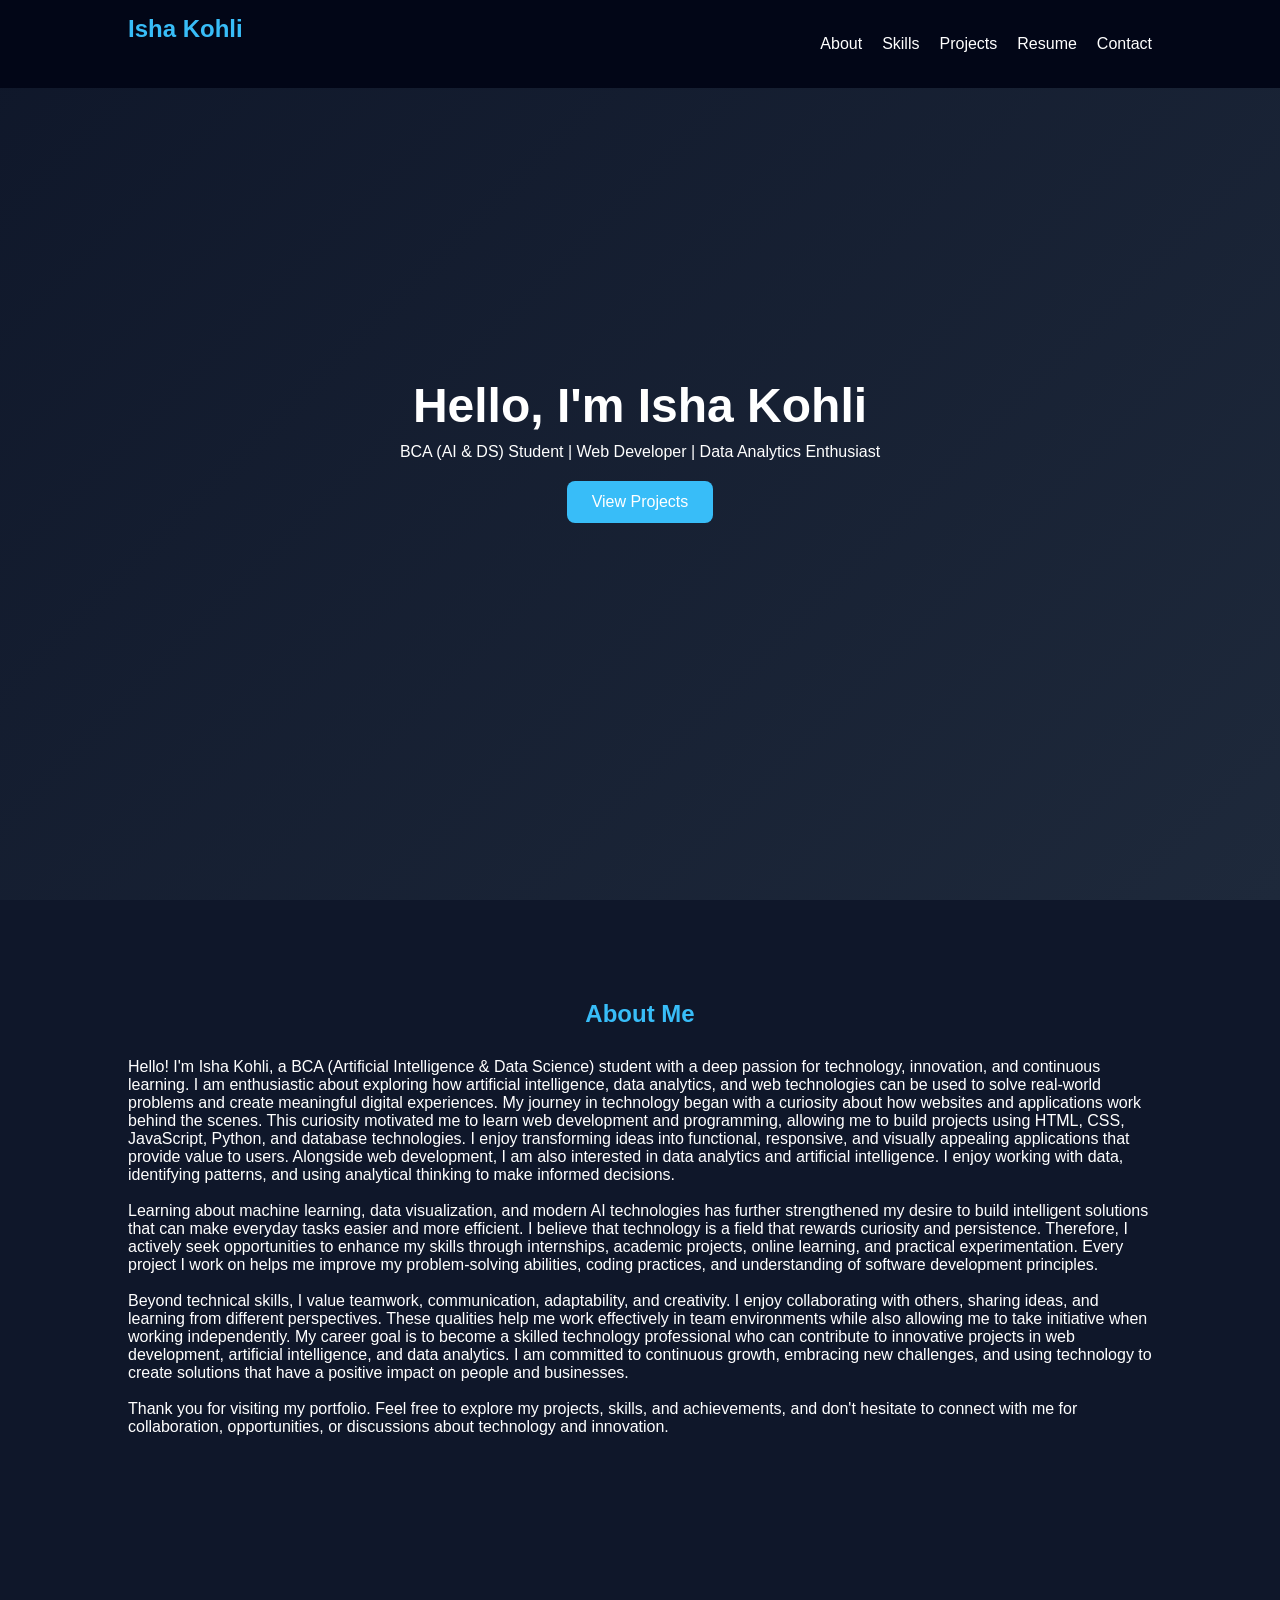
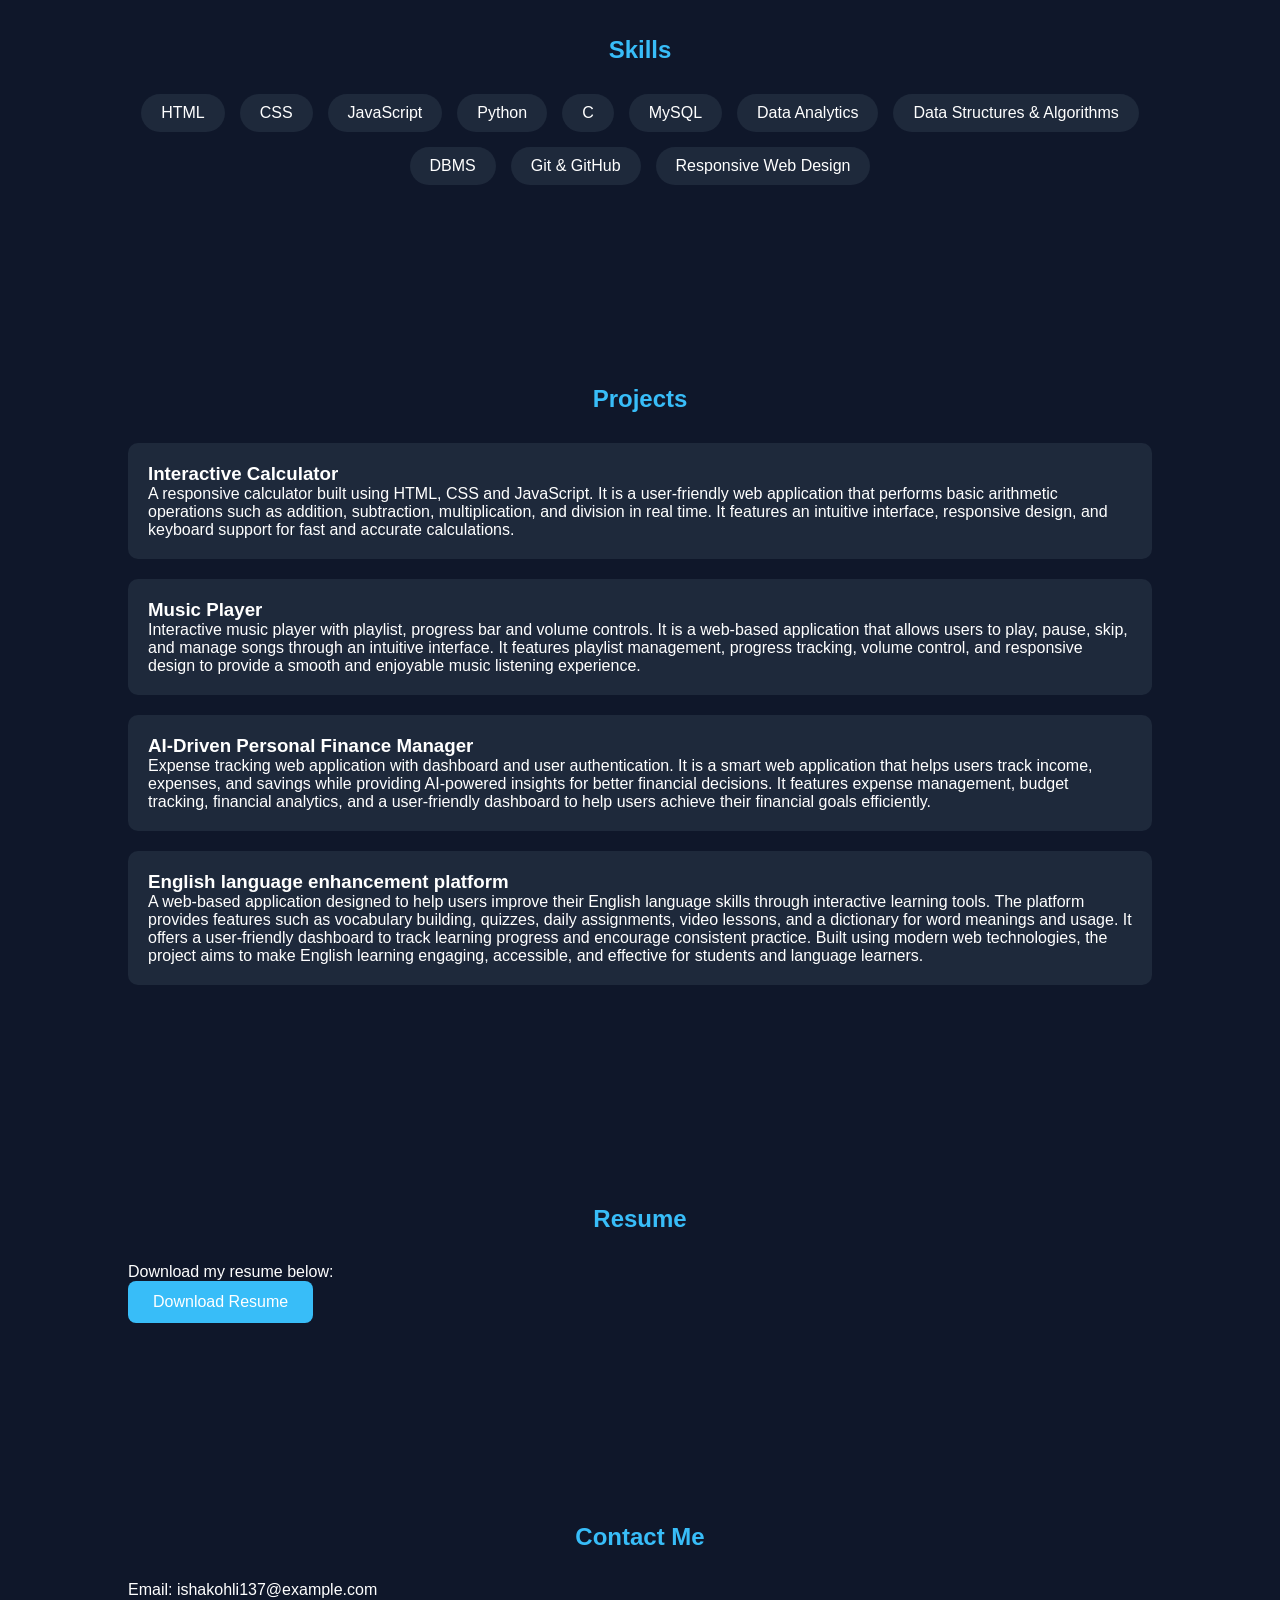
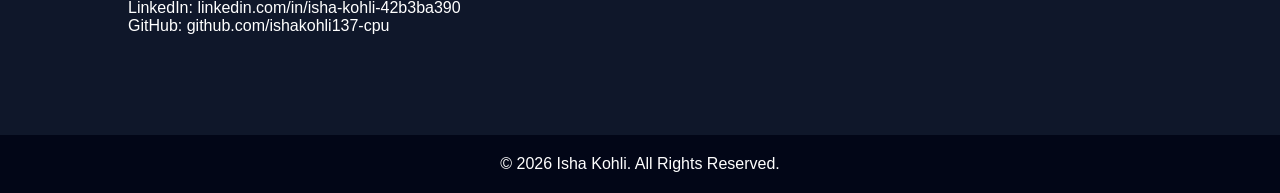
<file: Portfolio/index.html>
<!DOCTYPE html>
<html lang="en">
<head>
    <meta charset="UTF-8">
    <meta name="viewport" content="width=device-width, initial-scale=1.0">
    <title>Isha Kohli | Portfolio</title>
    <link rel="stylesheet" href="style.css">
</head>
<body>

    <header>
        <nav>
            <h2 class="logo">Isha Kohli</h2>
            <ul>
                <li><a href="#about">About</a></li>
                <li><a href="#skills">Skills</a></li>
                <li><a href="#projects">Projects</a></li>
                <li><a href="#resume">Resume</a></li>
                <li><a href="#contact">Contact</a></li>
            </ul>
        </nav>
    </header>

    <section class="hero">
        <div class="hero-content">
            <h1>Hello, I'm Isha Kohli</h1>
            <p>BCA (AI & DS) Student | Web Developer | Data Analytics Enthusiast</p>
            <a href="#projects" class="btn">View Projects</a>
        </div>
    </section>

    <section id="about">
        <h2>About Me</h2>
        <p>
            Hello! I'm Isha Kohli, a BCA (Artificial Intelligence & Data Science) student with a deep passion for technology, innovation, and continuous learning. I am enthusiastic about exploring how artificial intelligence, data analytics, and web technologies can be used to solve real-world problems and create meaningful digital experiences.

            My journey in technology began with a curiosity about how websites and applications work behind the scenes. This curiosity motivated me to learn web development and programming, allowing me to build projects using HTML, CSS, JavaScript, Python, and database technologies. I enjoy transforming ideas into functional, responsive, and visually appealing applications that provide value to users.

            Alongside web development, I am also interested in data analytics and artificial intelligence. I enjoy working with data, identifying patterns, and using analytical thinking to make informed decisions.</p><br>
        <p>
            Learning about machine learning, data visualization, and modern AI technologies has further strengthened my desire to build intelligent solutions that can make everyday tasks easier and more efficient.

            I believe that technology is a field that rewards curiosity and persistence. Therefore, I actively seek opportunities to enhance my skills through internships, academic projects, online learning, and practical experimentation. Every project I work on helps me improve my problem-solving abilities, coding practices, and understanding of software development principles.</p><br>
        <p>
            Beyond technical skills, I value teamwork, communication, adaptability, and creativity. I enjoy collaborating with others, sharing ideas, and learning from different perspectives. These qualities help me work effectively in team environments while also allowing me to take initiative when working independently.

            My career goal is to become a skilled technology professional who can contribute to innovative projects in web development, artificial intelligence, and data analytics. I am committed to continuous growth, embracing new challenges, and using technology to create solutions that have a positive impact on people and businesses.</p><br>
        <p>
            Thank you for visiting my portfolio. Feel free to explore my projects, skills, and achievements, and don't hesitate to connect with me for collaboration, opportunities, or discussions about technology and innovation.
        </p>
    </section>

    <section id="skills">
        <h2>Skills</h2>
        <div class="skills-container">
            <span>HTML</span>
            <span>CSS</span>
            <span>JavaScript</span>
            <span>Python</span>
            <span>C</span>
            <span>MySQL</span>
            <span>Data Analytics</span>
            <span>Data Structures & Algorithms</span>
            <span>DBMS</span>
            <span>Git & GitHub</span>
            <span>Responsive Web Design</span>
        </div>
    </section>

    <section id="projects">
        <h2>Projects</h2>

        <div class="project-card">
            <h3>Interactive Calculator</h3>
            <p>A responsive calculator built using HTML, CSS and JavaScript. It is a user-friendly web application that performs basic arithmetic operations such as addition, subtraction, multiplication, and division in real time. It features an intuitive interface, responsive design, and keyboard support for fast and accurate calculations.</p>
        </div>

        <div class="project-card">
            <h3>Music Player</h3>
            <p>Interactive music player with playlist, progress bar and volume controls. It is a web-based application that allows users to play, pause, skip, and manage songs through an intuitive interface. It features playlist management, progress tracking, volume control, and responsive design to provide a smooth and enjoyable music listening experience.</p>
        </div>

        <div class="project-card">
            <h3>AI-Driven Personal Finance Manager</h3>
            <p>Expense tracking web application with dashboard and user authentication. It is a smart web application that helps users track income, expenses, and savings while providing AI-powered insights for better financial decisions. It features expense management, budget tracking, financial analytics, and a user-friendly dashboard to help users achieve their financial goals efficiently.</p>
        </div>

        <div class="project-card">
            <h3>English language enhancement platform</h3>
            <p>A web-based application designed to help users improve their English language skills through interactive learning tools. The platform provides features such as vocabulary building, quizzes, daily assignments, video lessons, and a dictionary for word meanings and usage. It offers a user-friendly dashboard to track learning progress and encourage consistent practice. Built using modern web technologies, the project aims to make English learning engaging, accessible, and effective for students and language learners.</p>
        </div>
    </section>

    <section id="resume">
        <h2>Resume</h2>
        <p>Download my resume below:</p>
        <a href="https://drive.google.com/file/d/1D4FFyXk89-T4tah8OqtzyqaThpO8nhDg/view?usp=drivesdk" class="btn" download>Download Resume</a>
    </section>

    <section id="contact">
        <h2>Contact Me</h2>
        <p>Email: ishakohli137@example.com</p>
        <p>LinkedIn: linkedin.com/in/isha-kohli-42b3ba390</p>
        <p>GitHub: github.com/ishakohli137-cpu</p>
    </section>

    <footer>
        <p>© 2026 Isha Kohli. All Rights Reserved.</p>
    </footer>

    <script src="script.js"></script>
</body>
</html>
</file>
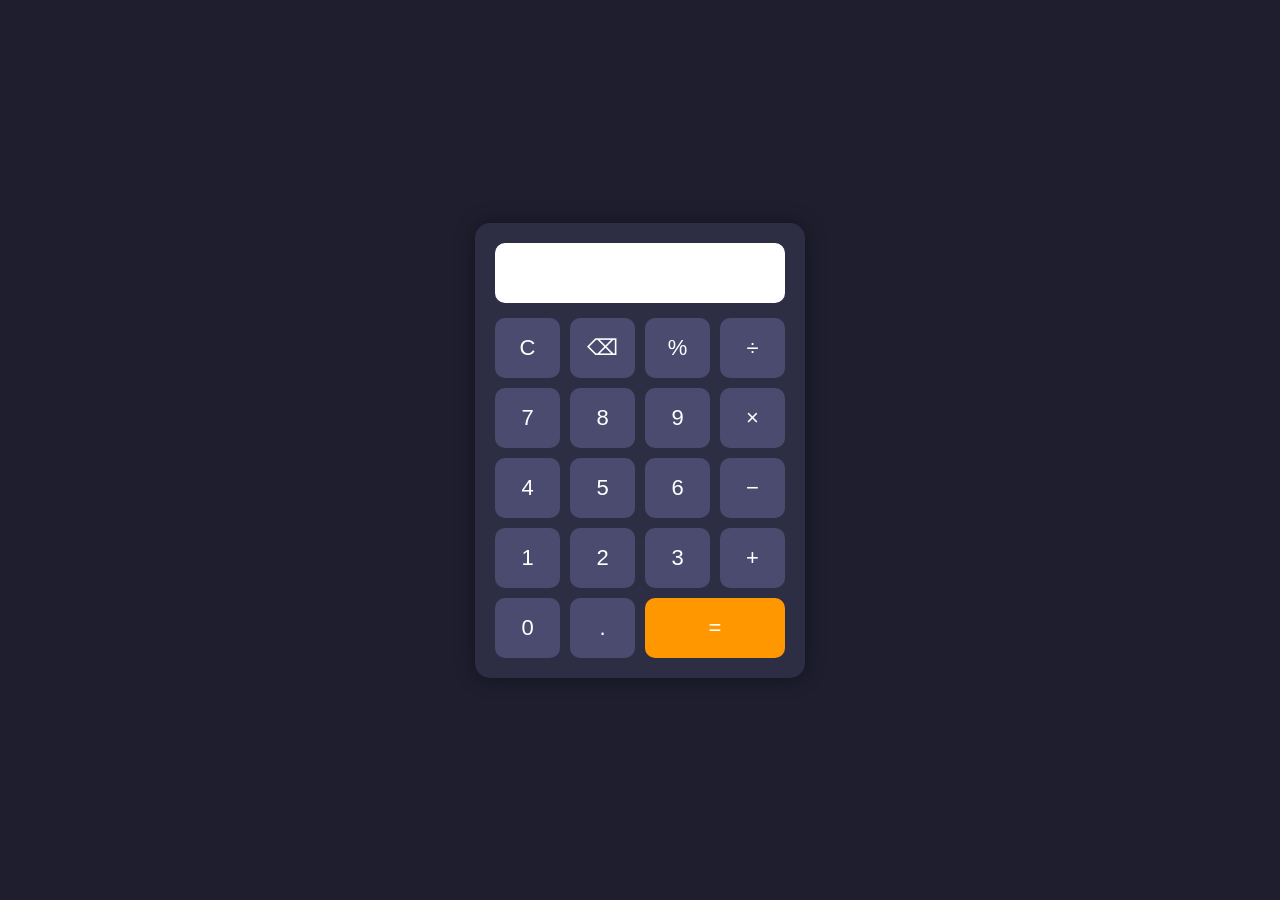
<file: Project_Calculator/index.html>
<!DOCTYPE html>
<html lang="en">
<head>
    <meta charset="UTF-8">
    <meta name="viewport" content="width=device-width, initial-scale=1.0">
    <title>Calculator</title>
    <link rel="stylesheet" href="style.css">
</head>
<body>

<div class="calculator">

    <input type="text" id="display" readonly>

    <div class="buttons">

        <button onclick="clearDisplay()">C</button>
        <button onclick="deleteLast()">⌫</button>
        <button onclick="append('%')">%</button>
        <button onclick="append('/')">÷</button>

        <button onclick="append('7')">7</button>
        <button onclick="append('8')">8</button>
        <button onclick="append('9')">9</button>
        <button onclick="append('*')">×</button>

        <button onclick="append('4')">4</button>
        <button onclick="append('5')">5</button>
        <button onclick="append('6')">6</button>
        <button onclick="append('-')">−</button>

        <button onclick="append('1')">1</button>
        <button onclick="append('2')">2</button>
        <button onclick="append('3')">3</button>
        <button onclick="append('+')">+</button>

        <button onclick="append('0')">0</button>
        <button onclick="append('.')">.</button>
        <button class="equal" onclick="calculate()">=</button>

    </div>

</div>

<script src="script.js"></script>

</body>
</html>
</file>
<file: Portfolio/style.css>
*{
    margin:0;
    padding:0;
    box-sizing:border-box;
    scroll-behavior:smooth;
    font-family:Arial, sans-serif;
}

body{
    background:#0f172a;
    color:white;
}

header{
    background:#020617;
    position:fixed;
    width:100%;
    top:0;
    z-index:1000;
}

nav{
    display:flex;
    justify-content:space-between;
    align-items:center;
    padding:15px 10%;
}

.logo{
    color:#38bdf8;
}

nav ul{
    list-style:none;
    display:flex;
}

nav ul li{
    margin-left:20px;
}

nav ul li a{
    text-decoration:none;
    color:white;
    transition:0.3s;
}

nav ul li a:hover{
    color:#38bdf8;
}

.hero{
    height:100vh;
    display:flex;
    justify-content:center;
    align-items:center;
    text-align:center;
    background:linear-gradient(135deg,#0f172a,#1e293b);
}

.hero h1{
    font-size:3rem;
    margin-bottom:10px;
}

.hero p{
    margin-bottom:20px;
}

.btn{
    display:inline-block;
    background:#38bdf8;
    color:white;
    padding:12px 25px;
    text-decoration:none;
    border-radius:8px;
    transition:0.3s;
}

.btn:hover{
    transform:scale(1.05);
}

section{
    padding:100px 10%;
}

h2{
    text-align:center;
    margin-bottom:30px;
    color:#38bdf8;
}

.skills-container{
    display:flex;
    justify-content:center;
    flex-wrap:wrap;
    gap:15px;
}

.skills-container span{
    background:#1e293b;
    padding:10px 20px;
    border-radius:20px;
    transition:0.3s;
}

.skills-container span:hover{
    transform:translateY(-5px);
}

.project-card{
    background:#1e293b;
    padding:20px;
    margin:20px 0;
    border-radius:10px;
    transition:0.3s;
}

.project-card:hover{
    transform:translateY(-8px);
}

footer{
    text-align:center;
    padding:20px;
    background:#020617;
}

.fade{
    opacity:0;
    transform:translateY(50px);
    transition:1s;
}

.fade.show{
    opacity:1;
    transform:translateY(0);
}

@media(max-width:768px){
    nav{
        flex-direction:column;
    }

    nav ul{
        margin-top:10px;
        flex-wrap:wrap;
        justify-content:center;
    }

    .hero h1{
        font-size:2rem;
    }
}
</file>
<file: Project_Calculator/style.css>
*{
    margin:0;
    padding:0;
    box-sizing:border-box;
    font-family:Arial,sans-serif;
}

body{
    background:#1e1e2f;
    display:flex;
    justify-content:center;
    align-items:center;
    height:100vh;
}

.calculator{
    background:#2d2d44;
    padding:20px;
    border-radius:15px;
    box-shadow:0 0 20px rgba(0,0,0,0.4);
    width:330px;
}

#display{
    width:100%;
    height:60px;
    font-size:28px;
    text-align:right;
    padding:10px;
    margin-bottom:15px;
    border:none;
    border-radius:10px;
    background:#fff;
}

.buttons{
    display:grid;
    grid-template-columns:repeat(4,1fr);
    gap:10px;
}

button{
    height:60px;
    border:none;
    border-radius:10px;
    font-size:22px;
    cursor:pointer;
    background:#4b4b70;
    color:white;
    transition:.2s;
}

button:hover{
    background:#6a6ad6;
}

.equal{
    grid-column:span 2;
    background:#ff9800;
}

.equal:hover{
    background:#ffb74d;
}
</file>
